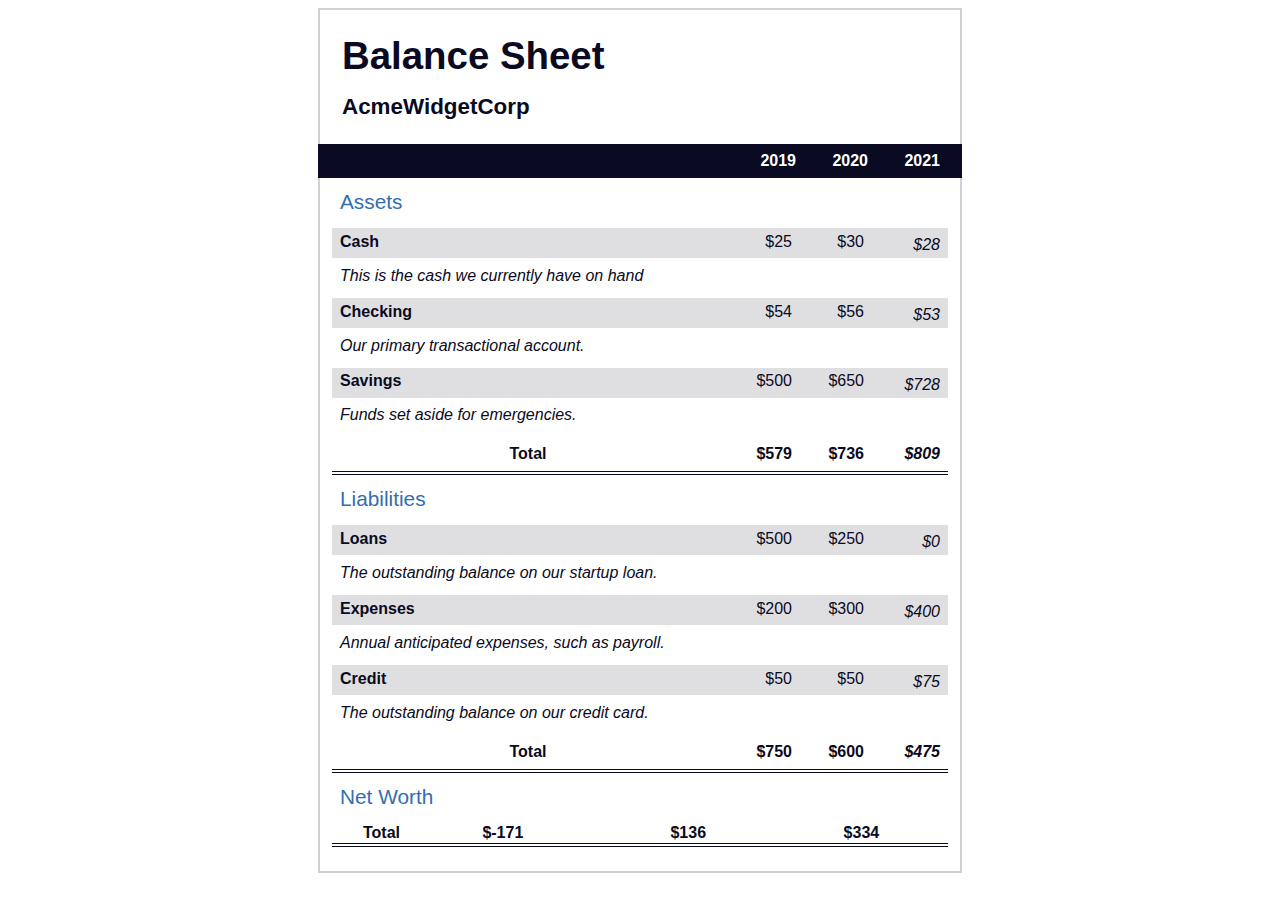
<file: Balance/index.html>
<!DOCTYPE html>
<html lang="en">
    <head>
        <meta charset="UTF-8">
        <meta http-equiv="X-UA-Compatible" content="IE=edge">
        <meta name="viewport" content="width=device-width, initial-scale=1.0">
        <link rel="stylesheet" href="./styles.css">
        <title>Balance Sheet</title>
    </head>
    <body>
        <main>
            <section>
                <h1>
                    <span class="flex">
                        <span>AcmeWidgetCorp</span>
                        <span>Balance Sheet</span>
                    </span>
                </h1>

                <div id="years" aria-hidden="true">
                    <span class="year">2019</span>
                    <span class="year">2020</span>
                    <span class="year">2021</span>
                </div>

                <div class="table-wrap">
                    <table>

                        <caption>Assets</caption>

                        <thead>
                            <tr>
                                <td></td>
                                <th><span class="sr-only year">2019</span></th>
                                <th><span class="sr-only year">2020</span></th>
                                <th class="current"><span class="sr-only year">2021</span></th>
                            </tr>
                        </thead>

                        <tbody>
                             <tr class="data">
                                <th>Cash <span class="description">This is the cash we currently have on hand</span></th>
                                <td>$25</td>
                                <td>$30</td>
                                <td class="current">$28</td>
                            </tr>

                            <tr class="data">
                                <th>Checking <span class="description">Our primary transactional account.</span></th>
                                <td>$54</td>
                                <td>$56</td>
                                <td class="current">$53</td>
                            </tr>

                            <tr class="data">
                                <th>Savings <span class="description">Funds set aside for emergencies.</span></th>
                                <td>$500</td>
                                <td>$650</td>
                                <td class="current">$728</td>
                            </tr>

                            <tr class="total">
                                <th>Total <span class="sr-only">Assets</span></th>
                                <td>$579</td>
                                <td>$736</td>
                                <td class="current">$809</td>
                            </tr>
                        </tbody>
                    </table>


                    <table>

                        <caption>Liabilities</caption>

                        <thead>
                            <tr>
                                <th></th>
                                <td><span class="sr-only"></span></td>
                                <td><span class="sr-only"></span></td>
                                <td><span class="sr-only"></span></td>
                            </tr>
                        </thead>

                        <tbody>

                            <tr class="data">
                                <th>Loans <span class="description">The outstanding balance on our startup loan.</span></th>
                                <td>$500</td>
                                <td>$250</td>
                                <td class="current">$0</td>
                            </tr>

                            <tr class="data">
                                <th>Expenses <span class="description">Annual anticipated expenses, such as payroll.</span</th>
                                <td>$200</td>
                                <td>$300</td>
                                <td class="current">$400</td>
                            </tr>
                            
                            <tr class="data">
                                <th>Credit <span class="description">The outstanding balance on our credit card.</span></th>
                                <td>$50</td>
                                <td>$50</td>
                                <td class="current">$75</td>
                            </tr>

                            <tr class="total">
                                <th>Total <span class="sr-only">Liabilities</span></th>
                                <td>$750</td>
                                <td>$600</td>
                                <td class="current">$475</td>
                            </tr>
                        </tbody>

                    </table>

                    <table>
                        <caption>Net Worth</caption>
                        <thead>
                            <tr>
                                <td></td>
                                <th><span class="sr-only">2019</span></th>
                                <th><span class="sr-only">2020</span></th>
                                <th><span class="sr-only">2021</span></th>
                            </tr>
                        </thead>

                        <tbody>
                            <tr class="total">
                                <td>Total <span class="sr-only">Net Worth</span></td>
                                <th>$-171</th>
                                <th>$136</th>
                                <th class="current">$334</th>
                            </tr>
                        </tbody>

                    </table>
                </div>
            </section>
        </main>
    </body>
</html>
</file>
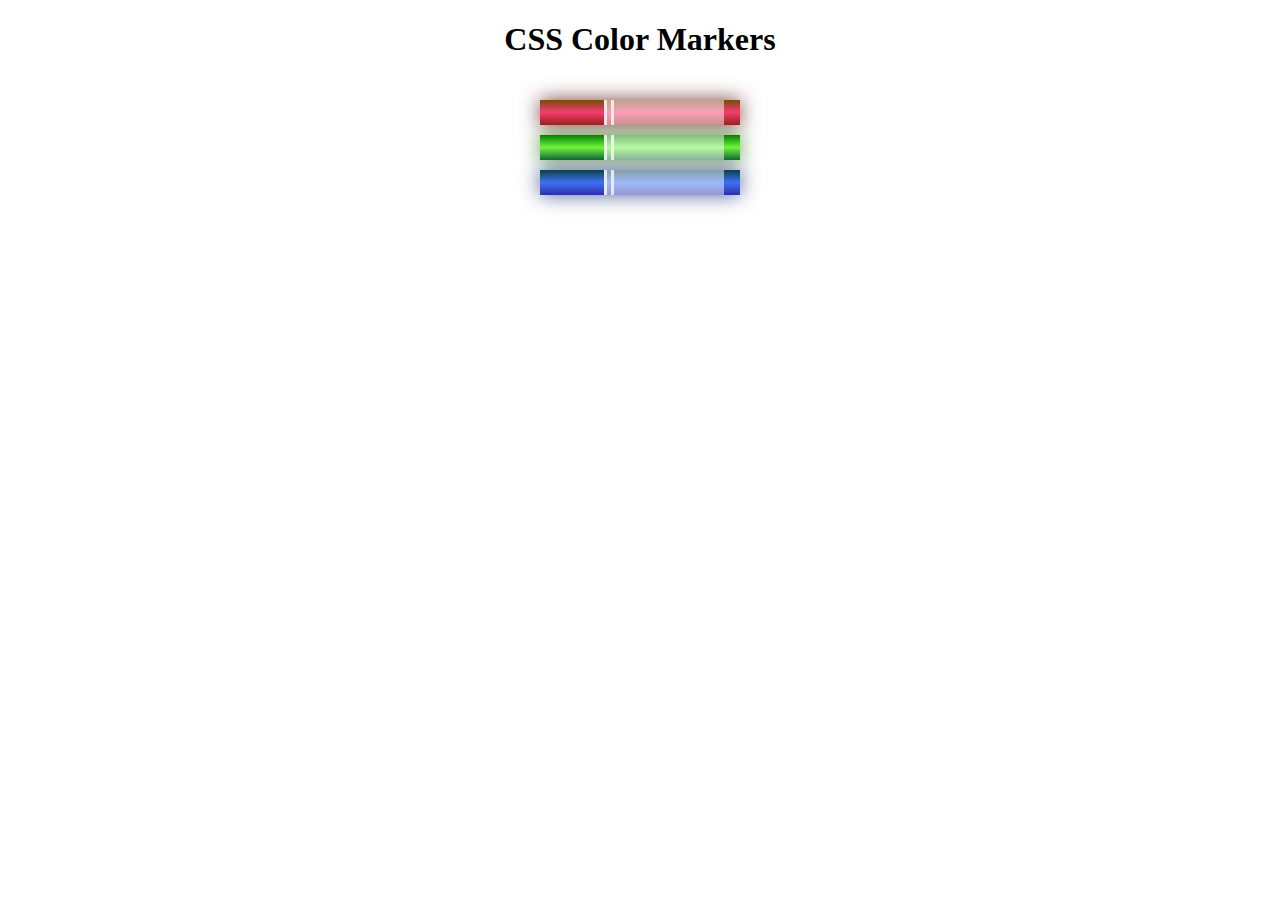
<file: Colored market/index.html>
<!DOCTYPE html>
<html lang="en">
<head>
    <meta charset="UTF-8">
    <meta http-equiv="X-UA-Compatible" content="IE=edge">
    <meta name="viewport" content="width=device-width, initial-scale=1.0">
    <link rel="stylesheet" href="styles.css">
    <title>Colored Markes</title>
</head>
<body>
    <h1>CSS Color Markers</h1>
    <div class="container">
        <div class="marker red">
            <div class="cap"></div>
            <div class="sleeve"></div>
        </div>
        <div class="marker green">
            <div class="cap"></div>
            <div class="sleeve"></div>
        </div>
        <div class="marker blue">
            <div class="cap"></div>
            <div class="sleeve"></div>
        </div>
    </div>
</body>
</html>
</file>
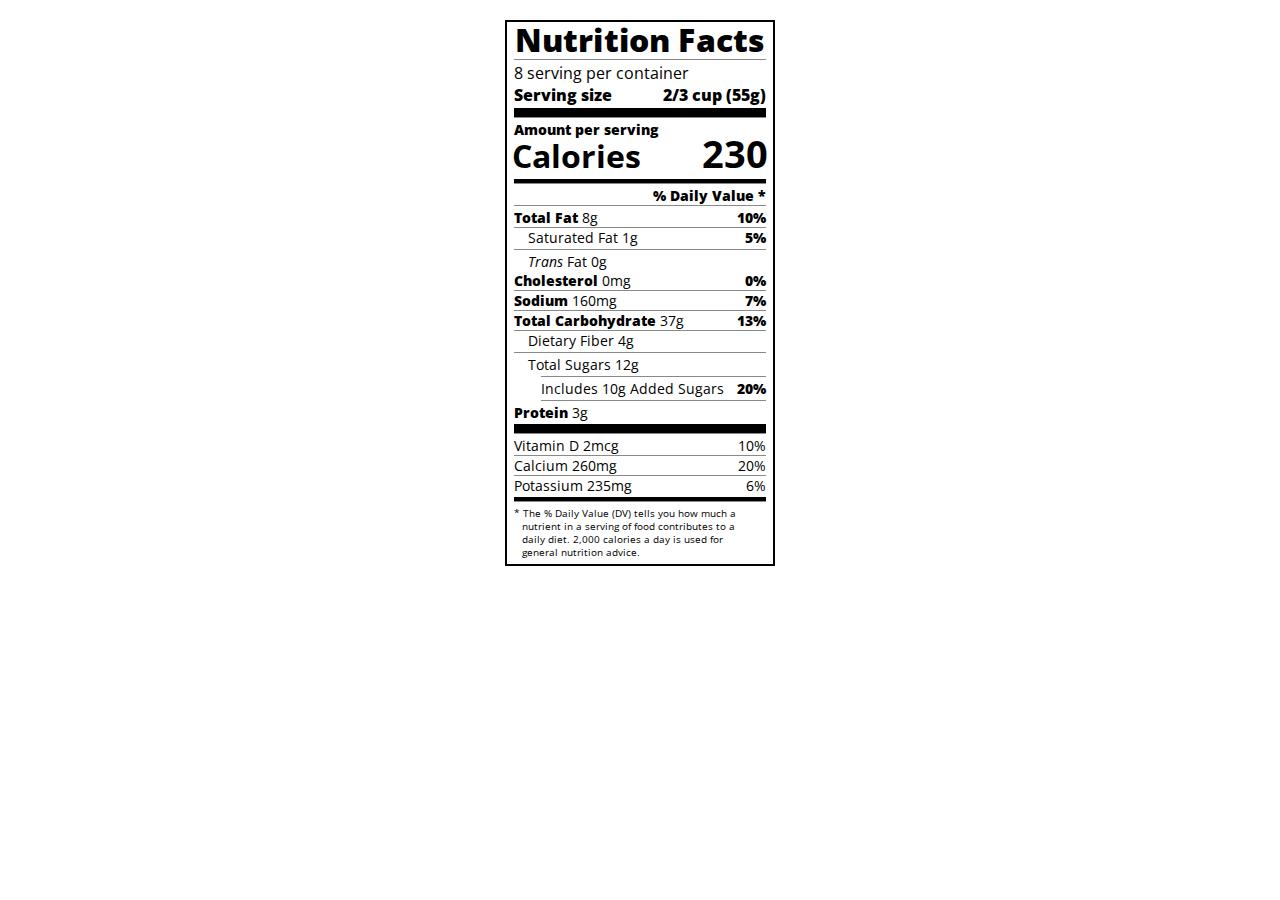
<file: Nutrition Label/index.html>
<!DOCTYPE html>
<html lang="en">
<head>
    <meta charset="UTF-8">
    <meta http-equiv="X-UA-Compatible" content="IE=edge">
    <meta name="viewport" content="width=device-width, initial-scale=1.0">
    <link rel="stylesheet" href="./styles.css">
    <link rel="stylesheet" href="https://fonts.googleapis.com/css?family=Open+Sans:400,700,800">
    <title>Nutrition Label</title>
</head>
<body>
    <div class="label">
        <header>
            <h1 class="bold">Nutrition Facts</h1>
            <div class="divider"></div>
            <p>8 serving per container</p>
            <p class="bold">Serving size <span class="right">2/3 cup (55g)</span></p>
        </header>
        <div class="divider lg"></div>
        <div class="calories-info">
            <p class="bold sm-text">Amount per serving</p>
            <h1>Calories <span class="right">230</span></h1>
        </div>
        <div class="divider md"></div>
        <div class="daily-value sm-text">
            <p class="right bold no-divider" >% Daily Value *</p>
            <div class="divider"></div>
            <p><span class="bold">Total Fat</span> 8g <span class="right bold">10%</span></p>
            <p class="indent no-divider">Saturated Fat 1g <span class="right bold">5%</span></p>
            <div class="divider"></div>
            <p class="indent no-divider"><i>Trans</i> Fat 0g</p>
            <p><span class="bold">Cholesterol</span> 0mg <span class="right bold">0%</span></p>
            <p><span class="bold">Sodium</span> 160mg <span class="right bold">7%</span></p>
            <p><span class="bold">Total Carbohydrate</span> 37g <span class="right bold">13%</span></p>
            <p class="indent no-divider">Dietary Fiber 4g</p>
            <div class="divider"></div>
            <p class="indent no-divider">Total Sugars 12g</p>
            <div class="divider dbl-indent"></div>
            <p class="dbl-indent no-divider">Includes 10g Added Sugars <span class="bold right">20%</span></p>
            <div class="divider dbl-indent"></div>
            <p class="no-divider"><span class="bold">Protein</span> 3g</p>
            <div class="divider lg"></div>
            <p>Vitamin D 2mcg <span class="right">10%</span></p>
            <p>Calcium 260mg <span class="right">20%</span></p>
            <p class="no-divider">Potassium 235mg <span class="right">6%</span></p>
        </div>
        <div class="divider md"></div>
        <p class="note">* The % Daily Value (DV) tells you how much a nutrient in a serving of food contributes to a daily diet. 2,000 calories a day is used for general nutrition advice.</p>
    </div>
</body>
</html>
</file>
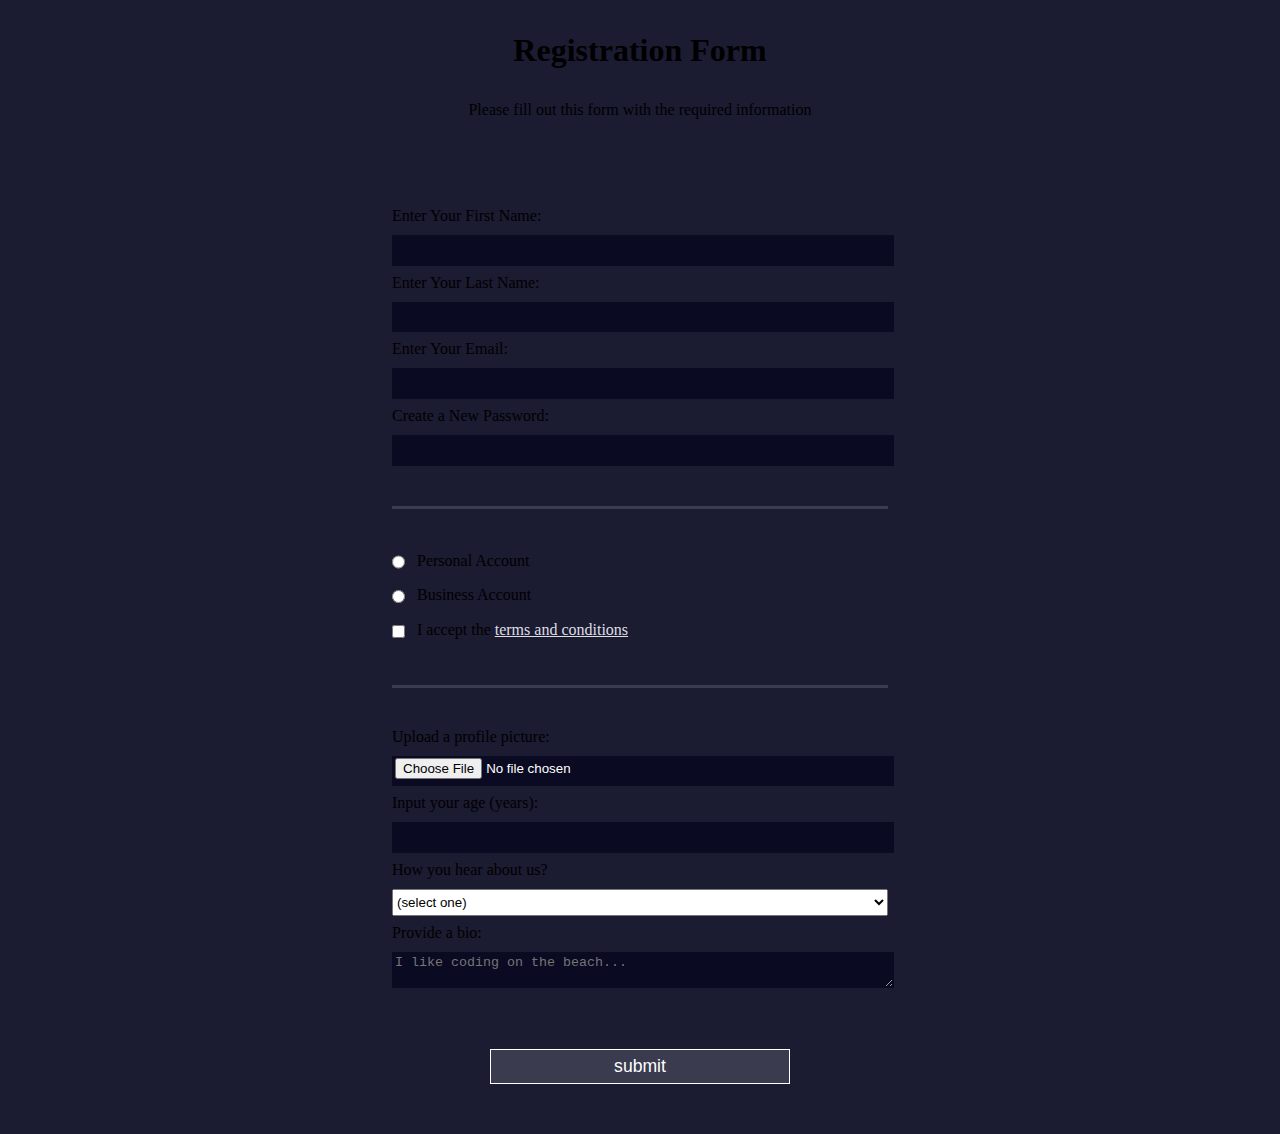
<file: Regitration form/index.html>
<!DOCTYPE html>
<html lang="en">
<head>
    <meta charset="UTF-8">
    <meta http-equiv="X-UA-Compatible" content="IE=edge">
    <meta name="viewport" content="width=device-width, initial-scale=1.0">
    <link rel="stylesheet" href="styles.css">
    <title>Registration Form</title>
</head>
<body>
    <h1>Registration Form</h1>
    <p>Please fill out this form with the required information</p>
    <form action="https://register-demo.freecodecamp.org">
        <fieldset>
            <label for="first-name">Enter Your First Name: 
                <input type="text" id="first-name" name="first-name" required>
            </label>
            <label for="last-name">Enter Your Last Name: 
                <input type="text" id="last-name" name="last-name" required>
            </label>
            <label for="email">Enter Your Email: 
                <input type="email" id="email" name="email" required>
            </label>
            <label for="new-password">Create a New Password: 
                <input type="password" id="new-password" pattern="[a-z0-5]{8,}" name="new-password" required>
            </label>
        </fieldset>
        <fieldset>
            <label for="personal-account">
                <input type="radio" name="account-type" id="personal-account" name="personal-account" class="inline"> Personal Account
            </label>
            <label for="business-account">
                <input type="radio" name="account-type" id="business-account" name="business-account" class="inline"> Business Account
            </label>
            <label for="terms-and-conditions">
                <input type="checkbox" id="terms-and-conditions" name="terms-and-conditions" class="inline" required> I accept the <a href="https://www.freecodecamp.org/news/terms-of-service/">terms and conditions</a >
            </label>
        </fieldset>
        <fieldset>
            <label for="profile-picture">
                Upload a profile picture: <input type="file" id="profile-picture" name="profile-picture">
            </label>
            <label for="age">
                Input your age (years): <input type="number" min="13" max="120" id="age" name="age">
            </label>
            <label for="referrer">
                How you hear about us?
                <select name="" id="referrer" name="referrer">
                    <option value="select" value="">(select one)</option>
                    <option value="select" value="1">freeCodeCamp News</option>
                    <option value="select" value="2">freeCodeCamp YouTube Channel</option>
                    <option value="select" value="3">freeCodeCamp Forum</option>
                    <option value="select" value="4">Other</option>
                </select>
            </label>
            <label for="bio">
                Provide a bio:
                <textarea name="" id="bio" row="3" cols="30" placeholder="I like coding on the beach..." name="bio"></textarea>
            </label>
        </fieldset>
        <input type="submit" value="submit">
    </form>
</body>
</html>
</file>
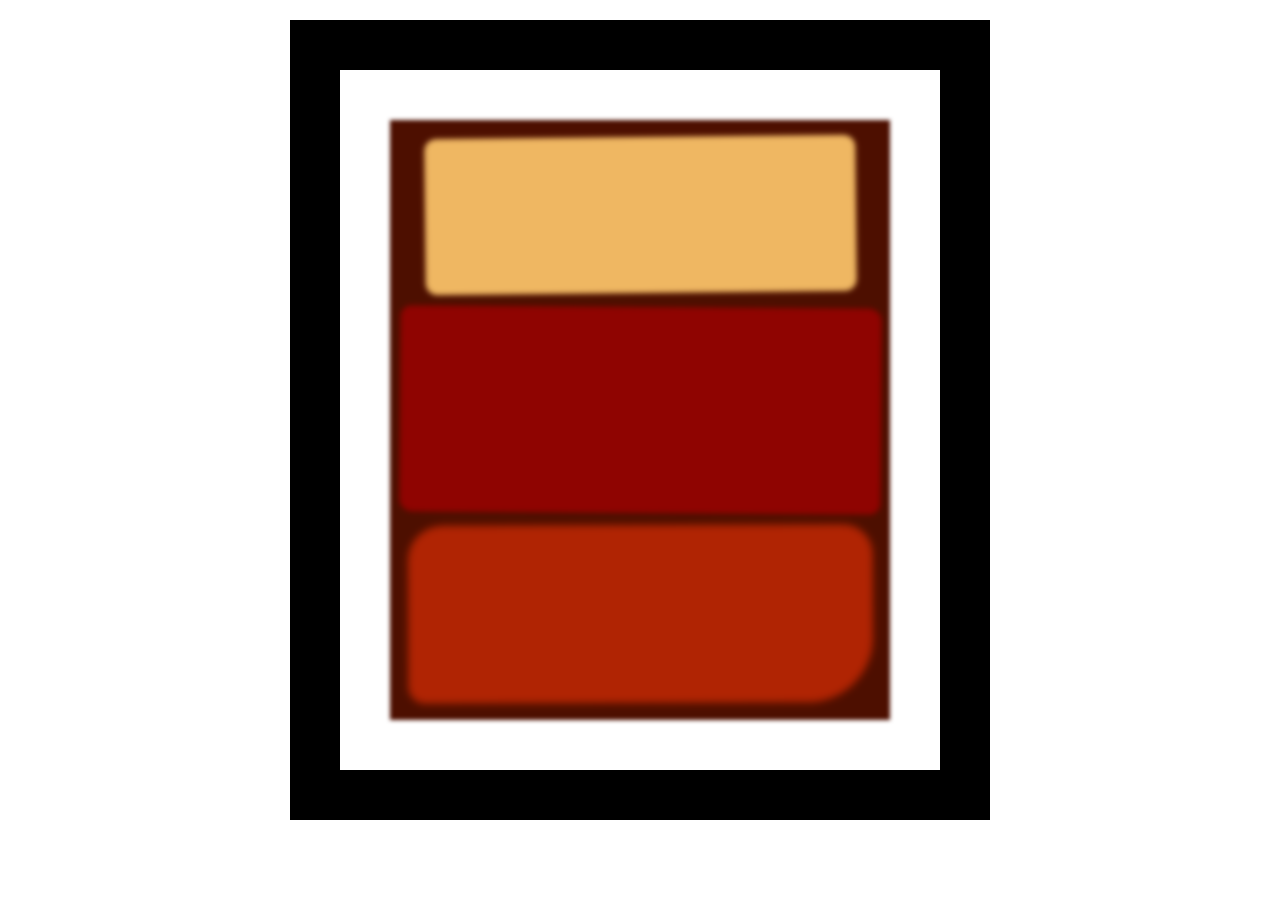
<file: Rothko painting/index.html>
<!DOCTYPE html>
<html lang="en">
  <head>
    <meta charset="UTF-8">
    <title>Rothko Painting</title>
    <link href="./styles.css" rel="stylesheet">
  </head>
  <body>
    <div class="frame">
        <div class="canvas">
            <div class="one"></div>
            <div class="two"></div>
            <div class="three"></div>
        </div>
    </div>
  </body>
</html>
</file>
<file: Balance/styles.css>
html{
    box-sizing: border-box;
}
body{
    font-family:sans-serif;
    color: #0a0a23;
}
span[class~=sr-only]{
    border: 0 !important;
    clip: rect(1px,1px,1px,1px) !important;
    clip-path:inset(50%) !important;
    -webkit-clip-path:inset(50%) !important;
    width: 1px !important;
    height: 1px !important;
    overflow: hidden !important;
    white-space:nowrap !important;
    position: absolute !important;
    padding: 0 !important;
    margin: -1px !important;
}
h1{
    max-width: 37.25rem;
    margin: 0 auto;
    padding: 1.5rem 1.25rem;
}
h1 .flex{
    display: flex;
    flex-direction: column-reverse;
    gap: 1rem;
}
h1 .flex span:first-of-type{
    font-size: 0.7em;
}
h1 .flex span:last-of-type{
    font-size: 1.2em;
}
section{
    max-width: 40rem;
    margin: 0 auto;
    border: 2px solid #d0d0d5;
}
#years{
    display: flex;
    justify-content: flex-end;
    position: sticky;
    top: 0;
    color: #fff;
    background-color: #0a0a23;
    margin: 0 -2px;
    padding: 0.5rem calc(1.25rem + 2px) 0.5rem 0;
    z-index: 999;
}
#years span[class]{
    font-weight:bold;
    width: 4.5rem;
    text-align: right;
}
.table-wrap{
    padding: 0 0.75rem 1.5rem 0.75rem;
}

table{
    border-collapse: collapse;
    border: 0;
    position: relative;
    width: 100%;
    margin-top: 3rem;
}
table caption{
    color: #356eaf;
    font-size: 1.3em;
    font-weight: normal;
    position: absolute;
    top: -2.25rem;
    left: 0.5rem;
}
tbody td{
    width: 100vw;
    max-width: 4rem;
    min-width: 4rem;
}
tbody th{
    width: calc(100% - 12rem);
}
tr[class="total"]{
    border-bottom: 4px double #0a0a23;
    font-weight: bold;
}
tr[class="total"]th{
    text-align: left;
    padding: 0.5rem 0 0.25rem 0.5rem;
}
tr.total td{    
    text-align: right;
    padding: 0 0.25rem;
}
tr.total td:nth-of-type(3){
    padding: 0.5rem;
}
tr.total:hover{
    background-color: #99c9ff;
}
td.current{
    font-style: italic;
}
tr.data{
    background-image: linear-gradient(to bottom, #dfdfe2 1.845rem, white 1.845rem);
}
tr.data th{
    text-align: left;
    padding-top: 0.3rem;
    padding-left: 0.5rem;
}
tr.data th .description{
    display: block;
    font-style: italic;
    font-weight: normal;
    padding: 1rem 0 0.75rem;
    margin-right: -13.5rem;
}
tr.data td{
    vertical-align: top;
    text-align:right;
    padding: 0.3rem 0.25rem 0;
}
tr.data td:last-of-type{
    padding: 0.5rem;
}
</file>
<file: Colored market/styles.css>
h1{
    text-align: center;
}
.marker{
    width: 200px;
    height: 25px;
    margin: 10px auto;
}
.red{
    background:linear-gradient(rgb(122,74,14),rgb(245,62,113),rgb(162,27,27));
    box-shadow: 0 0 20px 0 rgba(83,14,14,0.8);
}
.green{
    background:linear-gradient(#007f00,#71f53e,#116c31);
    box-shadow: 0 0 20px 0 #3b7e20cc;
}
.blue{
    background:linear-gradient(hsl(186, 76%, 16%),hsl(223,90%,60%),hsl(240,56%,42%));
    box-shadow: 0 0 20px 0 hsl(223,59%,31%,0.8);
}
.container{
    background-color: rgb(255,255,255);
    padding: 10px 0;
}
.sleeve{
    height: 25px;
    width: 110px;
    background-color: rgba(255, 255, 255, 0.5);
    border-left: 10px double rgba(255, 255, 255, 0.75); /* misma forma que la de abajo pero mas simplifijada */
    /* border-left-width: 10px;
    border-left-style:solid;
    border-left-color:black; */
}
.cap{
    width: 60px;
    height: 25px;
}
.cap,.sleeve{
    display: inline-block;
}
</file>
<file: Nutrition Label/styles.css>
*{
    box-sizing: border-box;
}
html{
    font-size: 16px;
}
body{
    font-family: "Open Sans",sans-serif;
}
.label{
    border: 2px solid black;
    width: 270px;
    margin: 20px auto;
    padding: 0 7px;
}
header h1{
    text-align: center;
    margin: -4px 0px;
    letter-spacing: 0.15px;
}
p{
    margin:0px;
}
.bold{
    font-weight: 800;
}
.divider{
    border-bottom: 1px solid #888989 ;
    margin: 2px 0;
    clear: right;
}
.right{
    float: right;
}
.lg{
    height: 10px;
}
.lg,.md{
    background-color: black;
}
.sm-text{
    font-size: 0.85rem;
}
.calories-info h1{
    margin: -5px -2px;
}
.calories-info span{
    font-size: 1.2em;
    overflow: hidden;
    margin-top: -7px;
}
.md{
    height: 5px;
}
.indent{
    margin-left: 1em;
}
.daily-value p:not(.no-divider){
    border-bottom: 1px solid #888989;
}
.dbl-indent{
    margin-left: 2em;
}
.note{
    font-size: 0.6rem;
    margin: 5px 0;
    padding: 0 8px;
    text-indent: -8px;
}
</file>
<file: Regitration form/styles.css>
body{
    height: 100vh;
    width: 100%;
    margin: 0;
    background-color: #1b1b32;
    color: f5f6f7;
    font-family: "Tahoma";
    font-size: 16px;
}
label{
    display: block;
    margin: 0.5rem 0;
}
h1,p{
    text-align: center;
    margin: 1em auto;
}
form{
    margin: 0 auto;
    min-width: 300px;
    max-width: 500px;
    width: 60vm;
    padding: 2em;
}
fieldset{
    border: 0;
    padding: 2rem 0;
    border-bottom:3px solid #3b3b4f;
}
fieldset:last-of-type{
    border-bottom: 0;
}
input,textarea,select{
    margin: 0;
    margin-top: 10px;
    width: 100%;
    min-height:2em;
}
.inline{
    width: unset;
    /* margin: 0 0.5rem 0 0; */
    margin: 0;
    margin-right: 0.5rem;
    vertical-align: middle;
}
input,textarea{
    background-color: #0a0a23;
    border: 1px solid #0a0a23;
    color: #ffffff;
}
input[type="submit"]{
    display: block;
    width: 60%;
    margin: 1em auto 1em auto;
    height: 2em;
    font-size: 1.1rem;
    background-color: #3b3b4f;
    border-color: white;
    min-width: 300px;
}
input[type="file"]{
    padding: 1px 2px;
}
a{
    color: #dfdfe2;
}
</file>
<file: Rothko painting/styles.css>
.canvas {
    width: 500px;
    height: 600px;
    background-color: #4d0f00;
    /* padding: 1px; */
    overflow: hidden;
    filter: blur(2px);
  }
  
  .frame {
    border: 50px solid black;
    width: 500px;
    padding: 50px;
    margin: 20px auto;
  }
  .one{
    width: 425px;
    height: 150px;
    background-color: #efb762;
    margin: 20px auto;
    box-shadow: 0 0 3px 3px #efb762;
    border-radius: 9px;
    transform: rotate(-0.6deg);
  }
  .two{
    width: 475px;
    height: 200px;
    background-color: #8f0401;
    margin: 0 auto 20px;
    box-shadow: 0 0 3px 3px #8f0401;
    border-radius: 8px 10px;
    transform: rotate(0.4deg);
  }
  .three{
    width: 91%;
    height: 28%;
    background-color: #b02403;
    margin:auto;
    filter: blur(2px);
    box-shadow: 0 0 5px 5px #b02403;
    border-radius: 30px 25px 60px 12px;
    transform: rotate(-0.2deg);
  }
  .one, .two{
    filter: blur(1px);
  }
</file>
